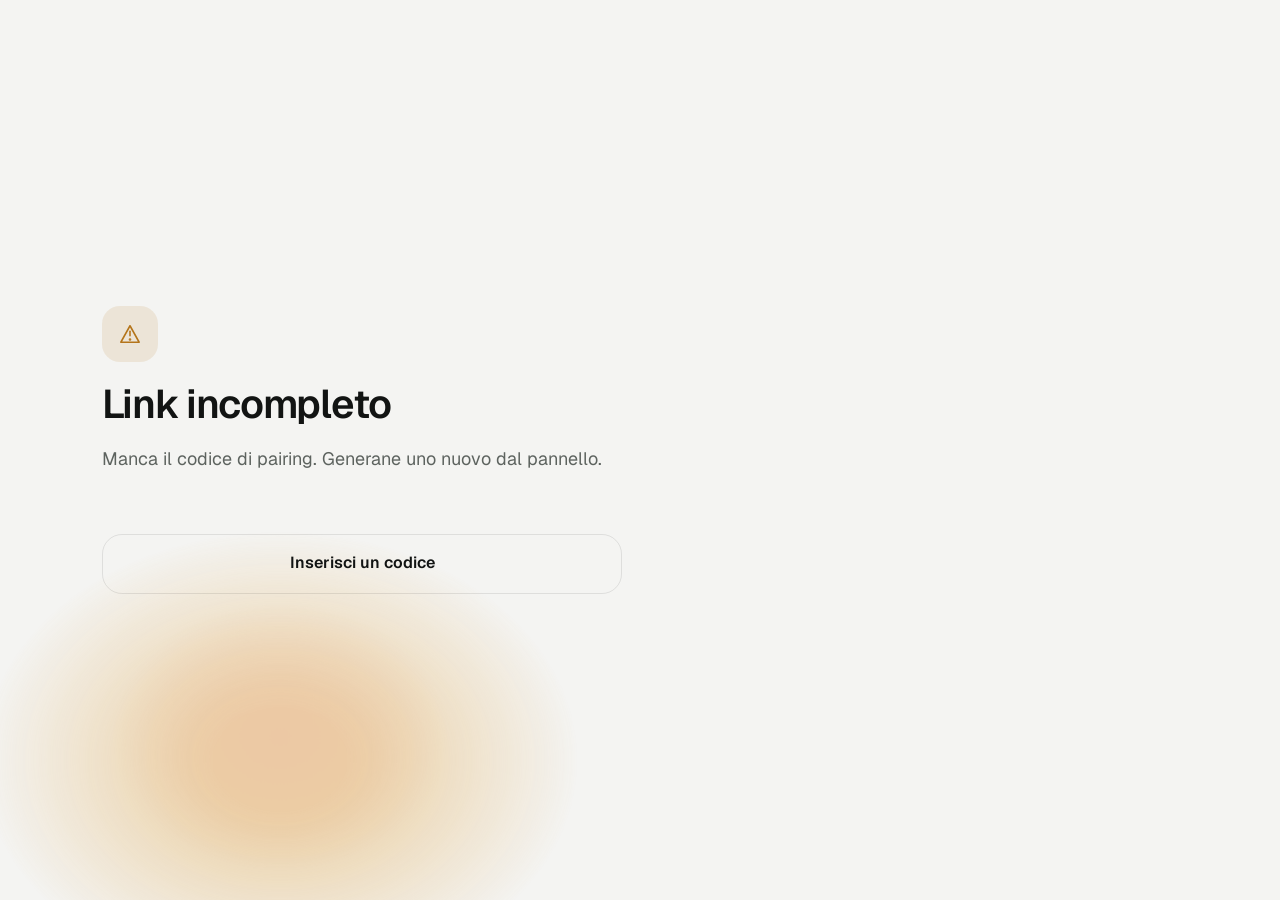
<file: wwwroot/panel/pair.html>
<!doctype html>
<html lang="it" data-theme="dark">
<head>
<meta charset="utf-8">
<meta name="viewport" content="width=device-width, initial-scale=1, viewport-fit=cover">
<meta name="theme-color" content="#0a0b0b">
<link rel="icon" type="image/svg+xml" href="favicon.svg">
<title>PodereBot · Pairing</title>
<script>
  (function () {
    try {
      var theme = localStorage.getItem('pb.theme') || 'auto';
      var dark = theme === 'auto' ? matchMedia('(prefers-color-scheme: dark)').matches : theme === 'dark';
      document.documentElement.dataset.theme = dark ? 'dark' : 'light';
    } catch (e) {}
  })();
</script>
<link rel="stylesheet" href="styles.css?v=25">
</head>
<body class="gate-page">
  <svg class="sprite" aria-hidden="true" focusable="false">
    <symbol id="i-check" viewBox="0 0 24 24"><path d="M20 6 9 17l-5-5"/></symbol>
    <symbol id="i-alert" viewBox="0 0 24 24"><path d="M12 3 2 21h20L12 3Z"/><path d="M12 9v5"/><circle cx="12" cy="18" r=".6"/></symbol>
  </svg>
  <div class="gate-wrap">
    <div class="aura show" aria-hidden="true"><i class="aura-drift"><i class="aura-morph"><b class="aura-core" style="color:rgb(224,163,67)"></b><b class="aura-hl" style="color:rgb(228,140,70)"></b></i></i></div>
    <main class="gate-card">
      <span class="sico" id="state-icon" aria-hidden="true"><span class="spinner"></span></span>
      <h1 id="title">Autorizzo il dispositivo…</h1>
      <p class="gate-sub" id="message">Verifico il link monouso.</p>
      <p class="form-error" id="error"></p>
      <a class="btn p" id="continue" href="/panel/" hidden style="text-decoration:none;height:60px;font-size:16px">Entra nel pannello</a>
      <a class="btn g" id="retry" href="/panel/login" hidden style="text-decoration:none;height:60px;font-size:16px">Inserisci un codice</a>
    </main>
  </div>

  <script>
    const params = new URLSearchParams(location.search);
    const token = params.get('token') || '';
    const title = document.getElementById('title');
    const message = document.getElementById('message');
    const error = document.getElementById('error');
    const proceed = document.getElementById('continue');
    const retry = document.getElementById('retry');
    const stateIcon = document.getElementById('state-icon');

    function setIcon(name, tone) {
      stateIcon.className = 'sico ' + tone;
      stateIcon.innerHTML = '<svg class="icon"><use href="#i-' + name + '"></use></svg>';
    }

    async function pair() {
      if (!token) {
        setIcon('alert', 'a');
        title.textContent = 'Link incompleto';
        message.textContent = 'Manca il codice di pairing. Generane uno nuovo dal pannello.';
        retry.hidden = false;
        return;
      }

      try {
        const response = await fetch('/panel/api/pair', {
          method: 'POST',
          headers: { 'Content-Type': 'application/json' },
          credentials: 'same-origin',
          body: JSON.stringify({ token }),
        });
        const data = await response.json().catch(() => null);
        if (!response.ok) throw new Error(data?.error || 'Pairing non riuscito.');

        setIcon('check', 'g');
        title.textContent = 'Dispositivo autorizzato';
        message.textContent = `Questo dispositivo ora è "${data.device}".`;
        proceed.hidden = false;
        setTimeout(() => location.replace('/panel/'), 1400);
      } catch (e) {
        setIcon('alert', 'r');
        title.textContent = 'Pairing non riuscito';
        message.textContent = 'Il link potrebbe essere scaduto o già usato.';
        error.textContent = e.message;
        retry.hidden = false;
      }
    }

    pair();
  </script>
</body>
</html>
</file>
<file: wwwroot/panel/styles.css>
@font-face {
  font-family: 'Geist';
  font-style: normal;
  font-weight: 100 900;
  font-display: swap;
  src: url('fonts/geist-latin.woff2') format('woff2');
}

@font-face {
  font-family: 'Geist Mono';
  font-style: normal;
  font-weight: 100 900;
  font-display: swap;
  src: url('fonts/geist-mono-latin.woff2') format('woff2');
}

/* ---------- tokens ---------- */

:root,
:root[data-theme='dark'] {
  color-scheme: dark;
  --bg: #0a0b0b;
  --rail: #070808;
  --card: #131514;
  --card-2: #1b1e1c;
  --line: rgba(255, 255, 255, 0.07);
  --border: rgba(255, 255, 255, 0.08);
  --text: #f2f3f2;
  --muted: #9a9f9c;
  --dim: #6c716e;
  --pri: #f2f3f2;
  --ink: #0d0e0e;
  --soft: rgba(255, 255, 255, 0.05);
  --soft-2: rgba(255, 255, 255, 0.08);
  --blk: rgba(255, 255, 255, 0.13);
  --blk-strong: rgba(255, 255, 255, 0.42);
  --seg-on: #262a27;
  --switch-off: #2a2d2b;
  --knob: #8d928f;
  --amber: #e0a343;
  --amber-soft: rgba(224, 163, 67, 0.14);
  --green: #5fbf8f;
  --green-soft: rgba(95, 191, 143, 0.13);
  --blue: #8ba3c7;
  --blue-soft: rgba(139, 163, 199, 0.13);
  --red: #e88a80;
  --red-soft: rgba(232, 138, 128, 0.13);
  --series-1: #6fb3a0;
  --series-2: #d8a657;
  --series-3: #8ba3c7;
  --series-4: #b48ac9;
  --series-5: #d98d8d;
  --series-6: #a3b86c;
  --series-avg: #e8e3d5;
  --overlay: rgba(5, 6, 6, 0.72);
  --dialog: #171a18;
  --shadow: 0 30px 80px rgba(0, 0, 0, 0.5);
  --aura-opacity: 0.5;
}

:root[data-theme='light'] {
  /* only light also stops a browser forced-dark mode from inverting the chosen theme */
  color-scheme: only light;
  --bg: #f4f4f2;
  --rail: #ecece9;
  --card: #ffffff;
  --card-2: #f0f0ed;
  --line: rgba(0, 0, 0, 0.07);
  --border: rgba(0, 0, 0, 0.09);
  --text: #121413;
  --muted: #5d635f;
  --dim: #8a8f8c;
  --pri: #121413;
  --ink: #ffffff;
  --soft: rgba(0, 0, 0, 0.045);
  --soft-2: rgba(0, 0, 0, 0.07);
  --blk: rgba(0, 0, 0, 0.09);
  --blk-strong: rgba(0, 0, 0, 0.45);
  --seg-on: #ffffff;
  --switch-off: #d9d9d5;
  --knob: #ffffff;
  --amber: #b4741a;
  --amber-soft: rgba(180, 116, 26, 0.12);
  --green: #2c8758;
  --green-soft: rgba(44, 135, 88, 0.11);
  --blue: #4a6894;
  --blue-soft: rgba(74, 104, 148, 0.11);
  --red: #c0463a;
  --red-soft: rgba(192, 70, 58, 0.1);
  --series-1: #2f7f6f;
  --series-2: #a8731f;
  --series-3: #3d6ca3;
  --series-4: #7a5797;
  --series-5: #a05252;
  --series-6: #667a2e;
  --series-avg: #3b403c;
  --overlay: rgba(20, 20, 18, 0.32);
  --dialog: #ffffff;
  --shadow: 0 30px 80px rgba(0, 0, 0, 0.18);
  --aura-opacity: 0.45;
}

:root {
  --font: 'Geist', ui-sans-serif, system-ui, -apple-system, 'Segoe UI', sans-serif;
  --mono: 'Geist Mono', ui-monospace, 'SF Mono', Consolas, monospace;
  --ease: cubic-bezier(0.2, 0.9, 0.2, 1);
  --rail-w: 112px;
  --pad-x: 48px;
  --pad-top: 40px;
  --gap: 24px;
  --radius: 32px;
  --tone: background-color 0.45s ease, color 0.45s ease, border-color 0.45s ease, box-shadow 0.4s ease;
}

* {
  box-sizing: border-box;
}

/* The sheet, the toast and the backdrops set their own display, which beats the browser default
   for [hidden]: an invisible sheet in the middle of the screen would swallow every click there. */
[hidden] {
  display: none !important;
}

html,
body {
  margin: 0;
  padding: 0;
  height: 100%;
  background: var(--bg);
  -webkit-text-size-adjust: 100%;
  text-size-adjust: 100%;
}

body {
  overflow: hidden;
  color: var(--text);
  font-family: var(--font);
  font-size: 16px;
  line-height: 1.4;
  -webkit-font-smoothing: antialiased;
  text-rendering: optimizeLegibility;
  transition: var(--tone);
}

button,
input,
select,
textarea {
  font-family: inherit;
  color: inherit;
}

button {
  touch-action: manipulation;
  -webkit-tap-highlight-color: transparent;
}

:focus-visible {
  outline: 2px solid var(--text);
  outline-offset: 3px;
}

.sprite {
  position: absolute;
  width: 0;
  height: 0;
  overflow: hidden;
}

.icon {
  width: 24px;
  height: 24px;
  stroke: currentColor;
  fill: none;
  stroke-width: 1.7;
  stroke-linecap: round;
  stroke-linejoin: round;
  flex: none;
}

.mono {
  font-family: var(--font);
  font-variant-numeric: tabular-nums;
}

.code {
  font-family: var(--mono);
}

/* ---------- shell ---------- */

.app {
  display: grid;
  grid-template-columns: var(--rail-w) minmax(0, 1fr);
  height: 100vh;
  height: 100dvh;
}

.rail {
  position: relative;
  z-index: 2;
  display: flex;
  flex-direction: column;
  align-items: center;
  gap: 6px;
  padding: 28px 0 20px;
  background: var(--rail);
  border-right: 1px solid var(--line);
  overflow-y: auto;
  scrollbar-width: none;
  transition: var(--tone);
}

.rail::-webkit-scrollbar {
  display: none;
}

.brand-mark {
  position: relative;
  flex: none;
  width: 38px;
  height: 38px;
  margin-bottom: 24px;
  border-radius: 12px;
  background: var(--card-2);
  transition: var(--tone);
}

.brand-mark::after {
  content: '';
  position: absolute;
  inset: 13px;
  border-radius: 50%;
  background: var(--pri);
  transition: background-color 0.45s ease;
}

.rail-pill {
  position: absolute;
  left: calc((var(--rail-w) - 96px) / 2);
  top: 0;
  width: 96px;
  height: 72px;
  border-radius: 20px;
  background: var(--card-2);
  opacity: 0;
  transition: transform 0.5s var(--ease), opacity 0.3s ease, background-color 0.45s ease;
}

.rail-pill.ready {
  opacity: 1;
}

.nav-item {
  position: relative;
  display: flex;
  flex: none;
  flex-direction: column;
  align-items: center;
  justify-content: center;
  gap: 7px;
  width: 96px;
  height: 72px;
  padding: 0;
  border: 0;
  border-radius: 20px;
  background: transparent;
  color: var(--dim);
  font-size: 12.5px;
  font-weight: 500;
  cursor: pointer;
  transition: color 0.3s ease;
}

.nav-item .icon {
  transition: transform 0.4s var(--ease);
}

.nav-item.active {
  color: var(--text);
}

.nav-item.active .icon {
  transform: translateY(-1px) scale(1.06);
}

.rail-foot {
  margin-top: auto;
  padding-top: 16px;
  font-family: var(--mono);
  font-size: 10.5px;
  color: var(--dim);
  text-align: center;
}

.main {
  position: relative;
  min-width: 0;
  overflow-y: auto;
  overflow-x: hidden;
  overscroll-behavior: contain;
  -webkit-overflow-scrolling: touch;
  scrollbar-width: none;
  padding: var(--pad-top) var(--pad-x) 56px;
}

.main::-webkit-scrollbar {
  display: none;
}

/* ---------- header ---------- */

.topbar {
  position: relative;
  z-index: 1;
  display: flex;
  align-items: center;
  justify-content: space-between;
  gap: 16px;
  min-height: 64px;
  margin-bottom: 36px;
}

.topbar h1 {
  margin: 0;
  font-size: 32px;
  font-weight: 600;
  letter-spacing: -0.025em;
  line-height: 1.1;
}

.top-right {
  display: flex;
  align-items: center;
  gap: 16px;
  min-width: 0;
}

#top-action:empty {
  display: none;
}

.chip {
  display: inline-flex;
  align-items: center;
  gap: 12px;
  height: 56px;
  padding: 0 24px;
  border: 0;
  border-radius: 28px;
  background: var(--card);
  color: var(--muted);
  font-size: 15px;
  font-weight: 500;
  white-space: nowrap;
  cursor: pointer;
  transition: var(--tone), transform 0.1s ease;
}

.chip:active {
  transform: scale(0.97);
}

.chip.warn {
  color: var(--text);
}

.dot {
  flex: none;
  width: 9px;
  height: 9px;
  border-radius: 50%;
  background: var(--green);
  animation: breathe 3s ease-in-out infinite;
  --pulse: rgba(95, 191, 143, 0.45);
}

.chip.warn .dot {
  background: var(--amber);
  --pulse: rgba(224, 163, 67, 0.5);
}

.chip.bad .dot {
  background: var(--red);
  --pulse: rgba(232, 138, 128, 0.5);
}

@keyframes breathe {
  0%,
  100% {
    box-shadow: 0 0 0 0 var(--pulse);
  }
  50% {
    box-shadow: 0 0 0 6px transparent;
  }
}

.ibtn {
  display: flex;
  flex: none;
  align-items: center;
  justify-content: center;
  width: 56px;
  height: 56px;
  border: 0;
  border-radius: 28px;
  background: var(--card);
  color: var(--text);
  cursor: pointer;
  transition: var(--tone), transform 0.1s ease;
}

.ibtn:active {
  transform: scale(0.94);
}

.ibtn .icon.spin-in {
  animation: spinIn 0.5s var(--ease);
}

@keyframes spinIn {
  from {
    transform: rotate(-90deg) scale(0.6);
    opacity: 0;
  }
  to {
    transform: none;
    opacity: 1;
  }
}

.clock {
  display: flex;
  align-items: baseline;
  gap: 10px;
  margin-left: 12px;
  white-space: nowrap;
}

.clock b {
  font-family: var(--font);
  font-variant-numeric: tabular-nums;
  font-size: 28px;
  font-weight: 500;
  letter-spacing: -0.02em;
}

.clock span {
  font-size: 15px;
  color: var(--muted);
}

/* ---------- views ---------- */

#view {
  position: relative;
}

.enter .rise {
  animation: rise 0.55s var(--ease) both;
  animation-delay: calc(var(--i, 0) * 70ms);
}

@keyframes rise {
  from {
    opacity: 0;
    transform: translateY(12px);
  }
  to {
    opacity: 1;
    transform: none;
  }
}

.stack {
  display: flex;
  flex-direction: column;
  gap: var(--gap);
}

.stack.wide {
  gap: 48px;
}

.split {
  display: grid;
  grid-template-columns: minmax(0, 1fr) 420px;
  gap: 56px;
}

.grid-2 {
  display: grid;
  grid-template-columns: repeat(2, minmax(0, 1fr));
  gap: var(--gap);
}

.card {
  position: relative;
  display: flex;
  flex-direction: column;
  gap: 28px;
  min-width: 0;
  padding: 32px 34px;
  border-radius: var(--radius);
  background: var(--card);
  transition: var(--tone);
}

.card.tight {
  gap: 12px;
}

.head {
  display: flex;
  align-items: center;
  justify-content: space-between;
  gap: 24px;
  min-width: 0;
}

.head.mb {
  margin-bottom: 8px;
}

.row {
  display: flex;
  align-items: center;
  gap: 20px;
  min-width: 0;
}

.grow {
  flex: 1;
  min-width: 0;
}

.k {
  font-size: 15px;
  font-weight: 500;
  color: var(--muted);
}

.title {
  font-size: 22px;
  font-weight: 600;
  letter-spacing: -0.01em;
}

.sub {
  margin-top: 4px;
  font-size: 16px;
  color: var(--muted);
}

.note {
  font-size: 15px;
  color: var(--dim);
}

.badge {
  display: inline-flex;
  flex: none;
  align-items: center;
  gap: 8px;
  height: 38px;
  padding: 0 16px;
  border-radius: 19px;
  background: var(--soft);
  color: var(--muted);
  font-size: 14px;
  font-weight: 500;
  white-space: nowrap;
  transition: var(--tone);
}

.badge .icon {
  width: 16px;
  height: 16px;
}

.badge.ok {
  background: var(--green-soft);
  color: var(--green);
}

.badge.warn {
  background: var(--amber-soft);
  color: var(--amber);
}

.badge.bad {
  background: var(--red-soft);
  color: var(--red);
}

/* ---------- buttons ---------- */

.btn {
  position: relative;
  display: inline-flex;
  flex: none;
  align-items: center;
  justify-content: center;
  gap: 12px;
  height: 64px;
  padding: 0 26px;
  overflow: hidden;
  border: 1px solid var(--border);
  border-radius: 20px;
  background: var(--card-2);
  color: var(--text);
  font-size: 17px;
  font-weight: 600;
  white-space: nowrap;
  cursor: pointer;
  transition: var(--tone), transform 0.1s ease, opacity 0.2s ease;
}

.btn:active {
  transform: scale(0.97);
}

.btn.p {
  border-color: transparent;
  background: var(--pri);
  color: var(--ink);
}

.btn.g {
  background: transparent;
}

.btn.s {
  height: 56px;
  padding: 0 22px;
  font-size: 16px;
}

.btn.square {
  width: 56px;
  padding: 0;
}

.btn.danger {
  border-color: transparent;
  background: var(--red-soft);
  color: var(--red);
}

.btn.danger-g {
  background: transparent;
  color: var(--red);
}

.btn:disabled {
  opacity: 0.38;
  cursor: default;
  transform: none;
}

.btn.block {
  width: 100%;
}

.g2 {
  display: grid;
  grid-template-columns: repeat(2, minmax(0, 1fr));
  gap: 16px;
}

/* ---------- big gate buttons ---------- */

.gb {
  position: relative;
  display: flex;
  flex-direction: column;
  justify-content: space-between;
  width: 100%;
  min-width: 0;
  padding: 24px 26px;
  overflow: hidden;
  border: 1px solid var(--border);
  border-radius: 26px;
  background: var(--card-2);
  color: var(--text);
  font-size: 21px;
  font-weight: 600;
  text-align: left;
  cursor: pointer;
  transition: var(--tone), transform 0.1s ease;
}

.gb:active {
  transform: scale(0.98);
}

.gb.p {
  border-color: transparent;
  background: var(--pri);
  color: var(--ink);
}

.gb .gi {
  display: flex;
}

.gb .gi .icon {
  width: 36px;
  height: 36px;
}

.gb small {
  display: block;
  margin-top: 4px;
  font-size: 15px;
  font-weight: 500;
  opacity: 0.6;
}

.gb.h-lg {
  height: 172px;
}

.gb.h-md {
  height: 124px;
}

.gb.xl {
  height: 300px;
  padding: 36px;
  font-size: 28px;
}

.gb.xl .gi .icon {
  width: 56px;
  height: 56px;
}

.gb .bar {
  position: absolute;
  left: 0;
  bottom: 0;
  width: 100%;
  height: 6px;
  background: currentColor;
  opacity: 0.35;
  transform: scaleX(0);
  transform-origin: left;
  transition: opacity 0.4s ease;
}

.gb.opening .bar {
  transform: scaleX(1);
  transition: transform 3s linear;
}

.gb.done .bar {
  transform: scaleX(1);
  opacity: 0;
}

.gb.opening .gi .icon {
  animation: nudge 0.8s ease-in-out infinite;
}

.gb.done .gi .icon {
  transform: translateX(10px);
  opacity: 0.5;
  transition: transform 0.5s var(--ease), opacity 0.5s ease;
}

@keyframes nudge {
  0%,
  100% {
    transform: translateX(0);
  }
  50% {
    transform: translateX(7px);
  }
}

.gb .ck {
  display: inline-flex;
  margin-left: 8px;
  vertical-align: -3px;
  opacity: 0;
  transform: scale(0.4);
  transition: opacity 0.3s ease, transform 0.4s cubic-bezier(0.2, 1.5, 0.4, 1);
}

.gb .ck .icon {
  width: 0.9em;
  height: 0.9em;
}

.gb.done .ck {
  opacity: 1;
  transform: none;
}

.gate-stack {
  display: flex;
  flex-direction: column;
  gap: 16px;
}

.gate-grid {
  display: grid;
  grid-template-columns: repeat(2, minmax(0, 1fr));
  gap: var(--gap);
}

/* ---------- hero and aura ---------- */

.hero {
  position: relative;
  display: flex;
  flex-direction: column;
  min-width: 0;
  padding: 8px 0 4px;
}

.temp {
  font-family: var(--font);
  font-variant-numeric: tabular-nums;
  font-size: 140px;
  font-weight: 300;
  letter-spacing: -0.045em;
  line-height: 0.88;
  margin-top: 22px;
  white-space: nowrap;
  transform-origin: 0 0;
}

.temp small {
  margin-left: 8px;
  font-size: 0.3em;
  letter-spacing: 0;
  color: var(--muted);
}

.hero-line {
  margin-top: 30px;
}

.minis {
  display: flex;
  flex-wrap: wrap;
  gap: 24px 40px;
  margin-top: 40px;
}

.mini {
  display: flex;
  align-items: center;
  gap: 14px;
  min-width: 0;
}

.mini .sico {
  width: 48px;
  height: 48px;
  border-radius: 16px;
}

.mini-value {
  display: flex;
  align-items: baseline;
  gap: 10px;
  margin-top: 2px;
}

.mini-value b {
  font-size: 24px;
  font-weight: 400;
}

.mini-value span {
  font-size: 14px;
  color: var(--dim);
}

.hero .k .srcbadge {
  height: 24px;
  margin-left: 10px;
  padding: 0 10px;
  border-radius: 12px;
  font-size: 12px;
  letter-spacing: 0;
  vertical-align: middle;
}

.hero-foot {
  margin-top: auto;
  padding-top: 40px;
}

.hero-foot .sub {
  margin: 0 0 18px;
}

.aura {
  position: absolute;
  left: calc(var(--pad-x) - 150px);
  top: calc(var(--pad-top) + 100px - 150px);
  z-index: 0;
  width: 800px;
  height: 680px;
  pointer-events: none;
  opacity: 0;
  transition: opacity 0.8s ease;
}

.aura.show {
  opacity: var(--aura-opacity);
}

.aura + .topbar,
#view {
  z-index: 1;
}

.aura-drift,
.aura-morph,
.aura-core,
.aura-hl {
  position: absolute;
  display: block;
}

.aura-drift {
  left: 100px;
  top: 90px;
  width: 600px;
  height: 460px;
  will-change: transform;
  animation: auraDrift 19s ease-in-out infinite alternate;
}

.aura-morph {
  inset: 0;
  will-change: transform;
  transform-origin: 47% 53%;
  animation: auraMorph 28s linear infinite;
}

.aura-core {
  inset: 0;
  border-radius: 50%;
  background: radial-gradient(closest-side, currentColor 0%, currentColor 22%, transparent 100%);
  color: rgb(120, 125, 122);
  transition: color 1.6s ease;
}

.aura-hl {
  left: 22%;
  top: 16%;
  width: 56%;
  height: 58%;
  border-radius: 50%;
  background: radial-gradient(closest-side, currentColor, transparent);
  color: rgb(140, 145, 142);
  opacity: 0.75;
  transition: color 1.6s ease;
}

.aura:not(.show) .aura-drift,
.aura:not(.show) .aura-morph {
  animation-play-state: paused;
}

@keyframes auraDrift {
  0% {
    transform: translate(0, 0);
  }
  50% {
    transform: translate(50px, 26px);
  }
  100% {
    transform: translate(-30px, 46px);
  }
}

@keyframes auraMorph {
  0% {
    transform: rotate(0) scale(1, 1);
  }
  25% {
    transform: rotate(90deg) scale(1.12, 0.9);
  }
  50% {
    transform: rotate(180deg) scale(0.92, 1.1);
  }
  75% {
    transform: rotate(270deg) scale(1.08, 0.94);
  }
  100% {
    transform: rotate(360deg) scale(1, 1);
  }
}

/* ---------- boiler line, small icons ---------- */

.boil {
  display: flex;
  align-items: center;
  gap: 12px;
  min-height: 28px;
  font-size: 18px;
  color: var(--muted);
  transition: color 0.5s ease;
}

.boil .fl {
  width: 28px;
  height: 28px;
  color: var(--dim);
  fill: currentColor;
  fill-opacity: 0;
  transform-origin: 50% 90%;
  transition: color 0.5s ease, fill-opacity 0.5s ease;
}

.boil.on {
  color: var(--text);
}

.boil.on .fl {
  color: var(--amber);
  fill-opacity: 0.28;
  animation: flicker 1.8s ease-in-out infinite;
}

@keyframes flicker {
  0%,
  100% {
    transform: scale(1) rotate(0);
  }
  25% {
    transform: scale(1.07, 0.95) rotate(-3deg);
  }
  50% {
    transform: scale(0.96, 1.06) rotate(2deg);
  }
  75% {
    transform: scale(1.04, 0.97) rotate(-1deg);
  }
}

.sico {
  display: flex;
  flex: none;
  align-items: center;
  justify-content: center;
  width: 56px;
  height: 56px;
  border-radius: 18px;
  background: var(--soft);
  color: var(--muted);
  transition: var(--tone);
}

.sico .icon {
  width: 22px;
  height: 22px;
}

.sico.g {
  background: var(--green-soft);
  color: var(--green);
}

.sico.b {
  background: var(--blue-soft);
  color: var(--blue);
}

.sico.a {
  background: var(--amber-soft);
  color: var(--amber);
}

.sico.r {
  background: var(--red-soft);
  color: var(--red);
}

.wx .icon {
  animation: wxDrift 6s ease-in-out infinite;
}

@keyframes wxDrift {
  0%,
  100% {
    transform: translateX(-1.5px);
  }
  50% {
    transform: translateX(1.5px);
  }
}

/* ---------- segmented control and switch ---------- */

.seg {
  position: relative;
  display: inline-flex;
  flex: none;
  gap: 5px;
  padding: 5px;
  border-radius: 22px;
  background: var(--soft);
  transition: var(--tone);
}

.seg button {
  position: relative;
  z-index: 1;
  display: flex;
  align-items: center;
  justify-content: center;
  gap: 10px;
  height: 56px;
  padding: 0 22px;
  border: 0;
  border-radius: 17px;
  background: transparent;
  color: var(--muted);
  font-size: 16px;
  font-weight: 600;
  white-space: nowrap;
  cursor: pointer;
  transition: var(--tone), transform 0.1s ease;
}

.seg button:active {
  transform: scale(0.97);
}

.seg button.on {
  background: transparent;
  color: var(--text);
  box-shadow: none;
}

/* The active background moves between buttons instead of jumping, like the rail. */
.seg-pill {
  position: absolute;
  left: 0;
  top: 5px;
  bottom: 5px;
  width: 0;
  border-radius: 17px;
  background: var(--seg-on);
  box-shadow: 0 1px 2px rgba(0, 0, 0, 0.08), inset 0 0 0 1px var(--border);
  pointer-events: none;
  opacity: 0;
  transition: transform 0.42s cubic-bezier(0.16, 1, 0.3, 1), width 0.42s cubic-bezier(0.16, 1, 0.3, 1), opacity 0.2s ease;
}

.seg.sm .seg-pill {
  border-radius: 13px;
}

.seg button:disabled {
  opacity: 0.4;
  cursor: default;
}

.seg .icon {
  width: 20px;
  height: 20px;
}

.seg.full {
  display: flex;
}

.seg.full button {
  flex: 1;
  min-width: 0;
  padding: 0 10px;
}

.seg.strong .seg-pill {
  background: var(--pri);
  box-shadow: none;
}

.seg.strong button.on {
  background: transparent;
  color: var(--ink);
  box-shadow: none;
}

.seg.sm button {
  height: 50px;
  padding: 0 18px;
  font-size: 15px;
}

.seg.tall button {
  height: 64px;
  font-size: 17px;
}

.seg.xl button {
  height: 80px;
  font-size: 18px;
}

.seg.roles button.on .r-admin {
  color: var(--amber);
}

.seg.roles button.on .r-gate {
  color: var(--green);
}

.seg.roles button.on .r-user {
  color: var(--blue);
}

.switch {
  position: relative;
  flex: none;
  width: 60px;
  height: 36px;
  padding: 0;
  border: 0;
  border-radius: 18px;
  background: var(--switch-off);
  cursor: pointer;
  transition: background-color 0.25s ease;
}

.switch::after {
  content: '';
  position: absolute;
  top: 4px;
  left: 4px;
  width: 28px;
  height: 28px;
  border-radius: 50%;
  background: var(--knob);
  box-shadow: 0 1px 3px rgba(0, 0, 0, 0.2);
  transition: transform 0.25s var(--ease), background-color 0.25s ease;
}

.switch[aria-checked='true'] {
  background: var(--pri);
}

.switch[aria-checked='true']::after {
  transform: translateX(24px);
  background: var(--ink);
}

/* ---------- timeline ---------- */

.tlw {
  position: relative;
}

.tl {
  position: relative;
  height: 56px;
  overflow: hidden;
  border-radius: 18px;
  background: var(--soft);
  transition: var(--tone);
}

.blk {
  position: absolute;
  top: 0;
  bottom: 0;
  display: flex;
  align-items: center;
  padding-left: 14px;
  overflow: hidden;
  background: var(--blk);
  color: var(--text);
  font-size: 14px;
  font-weight: 500;
  white-space: nowrap;
}

.now {
  position: absolute;
  top: -8px;
  width: 2px;
  height: 72px;
  margin-left: -1px;
  border-radius: 1px;
  background: var(--text);
  transition: left 1s linear;
}

.now::before {
  content: '';
  position: absolute;
  top: -4px;
  left: -4px;
  width: 10px;
  height: 10px;
  border-radius: 50%;
  background: var(--text);
  animation: nowPulse 2.6s ease-in-out infinite;
}

@keyframes nowPulse {
  0%,
  100% {
    transform: scale(1);
  }
  50% {
    transform: scale(1.35);
  }
}

.tlw.slim .tl {
  height: 14px;
  border-radius: 7px;
}

.tlw.slim .blk {
  padding: 0;
  background: var(--blk-strong);
}

.tlw.slim .now {
  top: -7px;
  height: 28px;
}

.ticks {
  display: flex;
  justify-content: space-between;
  margin-top: 14px;
  font-variant-numeric: tabular-nums;
  font-size: 13px;
  color: var(--dim);
}

/* ---------- lists ---------- */

.ev {
  display: grid;
  grid-template-columns: 48px minmax(0, 1fr) auto;
  gap: 18px;
  align-items: center;
  min-height: 76px;
  padding: 10px 0;
  border-top: 1px solid var(--line);
}

.ev:first-child {
  border-top: 0;
}

.evi {
  display: flex;
  align-items: center;
  justify-content: center;
  width: 48px;
  height: 48px;
  border-radius: 16px;
  background: var(--soft);
  color: var(--muted);
}

.evi .icon {
  width: 22px;
  height: 22px;
}

.evi.heating {
  background: var(--amber-soft);
  color: var(--amber);
}

.evi.gates {
  background: var(--green-soft);
  color: var(--green);
}

.evi.technical {
  background: var(--blue-soft);
  color: var(--blue);
}

.ev b {
  display: -webkit-box;
  overflow: hidden;
  font-size: 17px;
  font-weight: 500;
  line-height: 1.3;
  -webkit-line-clamp: 2;
  -webkit-box-orient: vertical;
}

.ev .ev-sub {
  display: block;
  margin-top: 2px;
  overflow: hidden;
  font-size: 15px;
  color: var(--muted);
  white-space: nowrap;
  text-overflow: ellipsis;
}

.ev time {
  font-variant-numeric: tabular-nums;
  font-size: 15px;
  color: var(--dim);
  white-space: nowrap;
}

.setrow {
  display: flex;
  align-items: center;
  justify-content: space-between;
  gap: 24px;
  min-height: 84px;
  border-top: 1px solid var(--line);
}

.setrow:first-of-type {
  border-top: 0;
}

.setrow.tall {
  min-height: 96px;
}

.setrow b {
  display: block;
  font-size: 18px;
  font-weight: 500;
}

.setrow .d {
  display: block;
  font-size: 15px;
  color: var(--muted);
}

.setrow-actions {
  display: flex;
  align-items: center;
  gap: 12px;
}

.hrow {
  display: flex;
  align-items: center;
  gap: 18px;
  min-height: 76px;
  border-top: 1px solid var(--line);
}

.hrow:first-of-type {
  border-top: 0;
}

.hrow b {
  font-size: 17px;
  font-weight: 500;
}

.hrow .v {
  margin-left: auto;
  font-size: 16px;
  color: var(--muted);
  text-align: right;
}

.sec {
  margin: 28px 0 14px;
  font-size: 14px;
  font-weight: 500;
  color: var(--dim);
}

.sec.first {
  margin-top: 8px;
}

.cap {
  margin-top: 14px;
  font-size: 15px;
  color: var(--muted);
}

.empty {
  display: flex;
  flex-direction: column;
  align-items: center;
  justify-content: center;
  gap: 12px;
  min-height: 160px;
  padding: 24px;
  color: var(--dim);
  font-size: 16px;
  text-align: center;
}

.empty .icon {
  width: 28px;
  height: 28px;
}

/* ---------- boiler card ---------- */

.af {
  display: flex;
  align-items: center;
  gap: 14px;
  margin-top: 4px;
  padding-top: 20px;
  border-top: 1px solid var(--line);
  font-size: 16px;
  color: var(--muted);
}

.af .icon {
  width: 22px;
  height: 22px;
  color: var(--blue);
}

.af.on {
  color: var(--text);
}

.af.on .icon {
  animation: spin 8s linear infinite;
}

@keyframes spin {
  to {
    transform: rotate(360deg);
  }
}

/* ---------- gate window card ---------- */

.win-head {
  min-height: 64px;
}

.wico {
  position: relative;
}

.wico .icon {
  position: absolute;
  inset: 0;
  margin: auto;
  transition: opacity 0.35s ease, transform 0.45s var(--ease);
}

.wico .u {
  opacity: 0;
  transform: scale(0.6) rotate(-20deg);
}

.win.open .wico .l {
  opacity: 0;
  transform: scale(0.6) rotate(20deg);
}

.win.open .wico .u {
  opacity: 1;
  transform: none;
}

.win-text {
  position: relative;
  display: grid;
  flex: 1;
  min-width: 0;
}

/* Both states share the same cell, so the card grows to the taller one instead of clipping. */
.win-text > div {
  grid-area: 1 / 1;
  transition: opacity 0.35s ease, transform 0.35s var(--ease);
}

.win-text .b {
  opacity: 0;
  transform: translateY(6px);
}

.win.open .win-text .a {
  opacity: 0;
  transform: translateY(-6px);
}

.win.open .win-text .b {
  opacity: 1;
  transform: none;
}

.win-text .sub {
  overflow: hidden;
  white-space: nowrap;
  text-overflow: ellipsis;
}

.lockbtn {
  visibility: hidden;
  opacity: 0;
  transform: scale(0.96);
  transition: var(--tone), opacity 0.3s ease, visibility 0.3s ease, transform 0.3s ease;
}

.win.open .lockbtn {
  visibility: visible;
  opacity: 1;
  transform: none;
}

.slot {
  position: relative;
  display: grid;
}

.slot > div {
  grid-area: 1 / 1;
  transition: opacity 0.35s ease, transform 0.35s var(--ease);
}

.slot .sa {
  display: flex;
  align-items: center;
  min-height: 58px;
  font-size: 15px;
  color: var(--dim);
}

.slot .sb {
  opacity: 0;
  transform: translateY(6px);
}

.win.open .slot .sa {
  opacity: 0;
}

.win.open .slot .sb {
  opacity: 1;
  transform: none;
}

.prow {
  display: flex;
  align-items: baseline;
  justify-content: space-between;
  margin-bottom: 14px;
  font-size: 15px;
  color: var(--muted);
}

.prow b {
  font-weight: 600;
  color: var(--text);
}

.pbar {
  height: 10px;
  overflow: hidden;
  border-radius: 5px;
  background: var(--soft);
}

.pbar i {
  display: block;
  height: 100%;
  border-radius: 5px;
  background: var(--green);
  transform-origin: left;
  transition: transform 1s linear, background-color 0.5s ease;
}

.pbar.low i {
  background: var(--amber);
}

/* ---------- inline cards (lights, this device) ---------- */

.card.inline {
  flex-direction: row;
  align-items: center;
  gap: 20px;
}

.fade-in {
  animation: fadeUp 0.35s var(--ease) both;
}

@keyframes fadeUp {
  from {
    opacity: 0;
    transform: translateY(6px);
  }
  to {
    opacity: 1;
    transform: none;
  }
}

.lights .sico {
  transition: var(--tone), box-shadow 0.5s ease;
}

.lights.lit .sico {
  box-shadow: 0 0 0 10px var(--amber-soft), 0 0 40px 6px var(--amber-soft);
}

.lights.lit .sico .icon {
  animation: spin 5s linear infinite;
}

.lights-btn {
  min-width: 156px;
}

.lbar {
  position: absolute;
  left: 0;
  bottom: 0;
  width: 100%;
  height: 4px;
  background: var(--amber);
  transform: scaleX(0);
  transform-origin: left;
}

.lit .lbar {
  animation: drain 5s linear forwards;
}

@keyframes drain {
  from {
    transform: scaleX(1);
  }
  to {
    transform: scaleX(0);
  }
}

/* ---------- chart ---------- */

.chart {
  display: grid;
  grid-template-columns: 40px minmax(0, 1fr);
  gap: 10px;
  align-items: start;
  min-height: var(--chart-h, 240px);
  color: var(--text);
}

/* Labels are centred on the grid lines: the column overflows the plot by half a line. */
.chart-y {
  display: flex;
  flex-direction: column;
  justify-content: space-between;
  height: calc(var(--chart-h, 240px) + 16px);
  margin-top: -8px;
  line-height: 16px;
  font-variant-numeric: tabular-nums;
  font-size: 12px;
  color: var(--dim);
  text-align: right;
}

/* A range change dims the chart instead of replacing it, so the card never jumps. */
.chart-body {
  transition: opacity 0.18s ease;
}

.chart-body.is-loading {
  opacity: 0.45;
}

.chart-plot {
  position: relative;
  min-width: 0;
  /* A horizontal drag moves the cursor; a vertical drag still scrolls the page. */
  touch-action: pan-y;
}

.chart-plot svg {
  display: block;
  width: 100%;
  height: var(--chart-h, 240px);
  overflow: visible;
}

.chart-plot svg.reveal {
  clip-path: inset(-4px 100% -4px 0);
  animation: reveal 1.4s cubic-bezier(0.4, 0, 0.2, 1) 0.15s forwards;
}

@keyframes reveal {
  to {
    clip-path: inset(-4px 0 -4px 0);
  }
}

.chart-x {
  display: flex;
  justify-content: space-between;
  margin-top: 10px;
  font-variant-numeric: tabular-nums;
  font-size: 12px;
  color: var(--dim);
}

.chart-dot {
  position: absolute;
  width: 10px;
  height: 10px;
  margin: -5px 0 0 -5px;
  border-radius: 50%;
  background: var(--text);
  opacity: 0;
  animation: fadeIn 0.4s ease 1.5s forwards;
}

/* One dot per real sample. Drawn in HTML so it stays a circle while the SVG stretches. */
.chart-sample {
  position: absolute;
  width: 5px;
  height: 5px;
  margin: -2.5px 0 0 -2.5px;
  border-radius: 50%;
  opacity: 0.9;
  pointer-events: none;
}

@keyframes fadeIn {
  to {
    opacity: 1;
  }
}

/* Boiler runtime: one bar per bucket, monochrome, no chrome around the data. */
.bars-wrap {
  position: relative;
  margin-top: 8px;
}

.bars {
  display: flex;
  align-items: flex-end;
  gap: 2px;
  height: 132px;
  border-bottom: 1px solid var(--border);
}

.bars.dense {
  gap: 1px;
}

.bcol {
  flex: 1 1 0;
  min-width: 0;
  border-radius: 3px 3px 0 0;
  background: var(--text);
  opacity: 0.2;
  transition: opacity 0.18s ease;
}

.bcol.on {
  opacity: 0.85;
}

.calm .bcol {
  transition: none;
}

.bars-tip {
  position: absolute;
  top: -4px;
  z-index: 4;
  display: inline-flex;
  align-items: baseline;
  gap: 8px;
  padding: 7px 11px;
  border: 1px solid var(--border);
  border-radius: 11px;
  background: var(--card);
  box-shadow: var(--shadow);
  font-size: 13px;
  white-space: nowrap;
  pointer-events: none;
}

.bars-tip[hidden] {
  display: none;
}

.bars-tip span {
  color: var(--muted);
}

.bars-tip b {
  font-weight: 600;
  font-variant-numeric: tabular-nums;
}

.bars-foot {
  display: flex;
  flex-wrap: wrap;
  justify-content: space-between;
  gap: 6px 16px;
  margin-top: 10px;
  font-size: 13px;
  color: var(--dim);
}

/* Full screen: the card takes the viewport and the plot the height that is left. The rail is
   hidden because the card is painted inside the main column stacking context. */
body.chart-full {
  overflow: hidden;
}

body.chart-full .rail,
body.chart-full .tabs,
body.chart-full .topbar {
  visibility: hidden;
}

.chart-card.full {
  position: fixed;
  inset: 0;
  z-index: 70;
  display: flex;
  flex-direction: column;
  gap: 18px;
  margin: 0;
  padding: 26px 32px 30px;
  border: 0;
  border-radius: 0;
  background: var(--bg);
  overflow: hidden;
}

.chart-card.full .head {
  flex: none;
  margin-bottom: 0;
}

.chart-card.full #chart-body {
  flex: 1;
  min-height: 0;
}

.chart-card.full .chart {
  height: 100%;
  min-height: 0;
}

.chart-cursor {
  position: absolute;
  top: 0;
  bottom: 0;
  width: 1px;
  margin-left: -0.5px;
  background: currentColor;
  opacity: 0.28;
  pointer-events: none;
  transition: left 0.09s linear;
  will-change: left;
}

.chart-tip {
  position: absolute;
  top: 8px;
  z-index: 6;
  min-width: 168px;
  max-width: 260px;
  padding: 10px 12px;
  border: 1px solid var(--border);
  border-radius: 14px;
  background: var(--card);
  box-shadow: var(--shadow);
  pointer-events: none;
  transition: left 0.09s ease;
  font-size: 13px;
  color: var(--text);
}

.chart-tip[hidden],
.chart-cursor[hidden] {
  display: none;
}

.chart-tip .tip-time {
  display: block;
  margin-bottom: 6px;
  color: var(--muted);
  font-size: 12px;
  letter-spacing: 0.02em;
}

.chart-tip .tip-row {
  display: flex;
  align-items: center;
  gap: 8px;
  line-height: 1.7;
}

.chart-tip .tip-row i {
  flex: none;
  width: 9px;
  height: 9px;
  border-radius: 50%;
}

.chart-tip .tip-row span {
  flex: 1;
  min-width: 0;
  overflow: hidden;
  white-space: nowrap;
  text-overflow: ellipsis;
}

.chart-tip .tip-row b {
  font-weight: 500;
  font-variant-numeric: tabular-nums;
}

.chart-empty {
  display: flex;
  align-items: center;
  justify-content: center;
  gap: 12px;
  min-height: 230px;
  color: var(--dim);
  font-size: 16px;
}

.chart-summary {
  display: flex;
  flex-wrap: wrap;
  gap: 12px 36px;
  padding-top: 16px;
  font-size: 16px;
  color: var(--muted);
}

.chart-summary b {
  font-variant-numeric: tabular-nums;
  font-weight: 500;
  color: var(--text);
}

/* ---------- chart series picker ---------- */

.chart-tools {
  display: flex;
  flex-wrap: wrap;
  align-items: center;
  gap: 10px;
}

.picker {
  position: relative;
}

.picker-btn {
  gap: 8px;
}

.picker-btn #series-label {
  max-width: 170px;
  overflow: hidden;
  white-space: nowrap;
  text-overflow: ellipsis;
}

.picker-btn .pick-arrow {
  width: 16px;
  height: 16px;
  opacity: 0.55;
  transform: rotate(90deg);
}

.picker-menu {
  position: absolute;
  right: 0;
  top: calc(100% + 8px);
  z-index: 45;
  display: flex;
  flex-direction: column;
  gap: 2px;
  min-width: 240px;
  max-height: 320px;
  overflow: auto;
  padding: 8px;
  border: 1px solid var(--border);
  border-radius: 18px;
  background: var(--card);
  box-shadow: var(--shadow);
}

.picker-menu[hidden] {
  display: none;
}

.picker-row {
  display: flex;
  align-items: center;
  gap: 12px;
  width: 100%;
  height: 48px;
  padding: 0 12px;
  border: 0;
  border-radius: 12px;
  background: transparent;
  color: var(--muted);
  font-size: 15px;
  text-align: left;
  cursor: pointer;
}

.picker-row:hover,
.picker-row.on {
  background: var(--soft);
  color: var(--text);
}

.pick-line {
  flex: none;
  width: 32px;
  color: var(--text);
}

.pick-line svg {
  display: block;
  width: 30px;
  height: 8px;
}

.pick-label {
  flex: 1;
  min-width: 0;
  overflow: hidden;
  white-space: nowrap;
  text-overflow: ellipsis;
}

.pick-check {
  flex: none;
  width: 18px;
  height: 18px;
  opacity: 0;
  color: var(--text);
}

.picker-row.on .pick-check {
  opacity: 1;
}

@media (max-width: 720px) {
  .picker-menu {
    position: fixed;
    left: 16px;
    right: 16px;
    bottom: 16px;
    top: auto;
    max-height: 60vh;
  }
}

/* ---------- users ---------- */

.users-grid {
  display: grid;
  grid-template-columns: 380px minmax(0, 1fr);
  gap: var(--gap);
  align-items: start;
}

.ulist {
  gap: 4px;
  padding: 16px;
}

.ul {
  display: flex;
  align-items: center;
  gap: 16px;
  width: 100%;
  min-height: 84px;
  padding: 0 18px;
  border: 0;
  border-radius: 24px;
  background: transparent;
  color: var(--text);
  text-align: left;
  cursor: pointer;
  transition: var(--tone);
}

.ul.on {
  background: var(--card-2);
}

.ul b {
  display: block;
  overflow: hidden;
  font-size: 17px;
  font-weight: 600;
  white-space: nowrap;
  text-overflow: ellipsis;
}

.ul span {
  font-size: 14px;
  color: var(--muted);
}

.ul .chev {
  margin-left: auto;
  color: var(--dim);
}

.ul .chev .icon {
  width: 20px;
  height: 20px;
}

.abadge {
  display: inline-flex;
  flex: none;
  align-items: center;
  justify-content: center;
  width: 24px;
  height: 24px;
  margin-left: 8px;
  border-radius: 8px;
  background: var(--amber-soft);
  color: var(--amber);
  vertical-align: middle;
}

.abadge .icon {
  width: 14px;
  height: 14px;
}

.ul .abadge {
  color: var(--amber);
}

.avatar {
  display: flex;
  flex: none;
  align-items: center;
  justify-content: center;
  width: 52px;
  height: 52px;
  border-radius: 18px;
  background: var(--soft);
  color: var(--muted);
  font-size: 15px;
  font-weight: 600;
}

.avatar.lg {
  width: 64px;
  height: 64px;
  border-radius: 22px;
  font-size: 18px;
}

.avatar .icon {
  width: 22px;
  height: 22px;
}

.udetail {
  gap: 0;
}

.udetail .title {
  font-size: 24px;
}

.actions-inline {
  display: flex;
  gap: 12px;
}

/* ---------- devices ---------- */

.device-grid {
  display: grid;
  grid-template-columns: repeat(2, minmax(0, 1fr));
  gap: var(--gap);
}

.device-card {
  gap: 20px;
}

.kv {
  display: flex;
  justify-content: space-between;
  gap: 16px;
  min-height: 52px;
  align-items: center;
  border-top: 1px solid var(--line);
  font-size: 16px;
}

.kv:first-of-type {
  border-top: 0;
}

.kv span {
  color: var(--muted);
}

.kv b {
  font-weight: 500;
  text-align: right;
}

.button-row {
  display: flex;
  flex-wrap: wrap;
  gap: 12px;
}

.usage-bar {
  height: 10px;
  overflow: hidden;
  border-radius: 5px;
  background: var(--soft);
}

.usage-bar i {
  display: block;
  height: 100%;
  border-radius: 5px;
  background: var(--text);
  transform-origin: left;
  transition: transform 0.8s var(--ease);
}

.usage-bar.high i {
  background: var(--amber);
}

/* ---------- filters ---------- */

.filters {
  display: flex;
  margin-bottom: var(--gap);
  overflow-x: auto;
  scrollbar-width: none;
}

.filters::-webkit-scrollbar {
  display: none;
}

/* ---------- sheet ---------- */

.sheet-backdrop {
  position: fixed;
  inset: 0;
  z-index: 60;
  background: var(--overlay);
  opacity: 0;
  transition: opacity 0.25s ease;
}

.sheet-backdrop.open {
  opacity: 1;
}

.sheet {
  position: fixed;
  left: 50%;
  top: 50%;
  z-index: 61;
  display: flex;
  flex-direction: column;
  gap: 16px;
  width: min(600px, calc(100vw - 32px));
  max-height: calc(100dvh - 48px);
  padding: 40px;
  overflow-y: auto;
  border: 1px solid var(--border);
  border-radius: 36px;
  background: var(--dialog);
  box-shadow: var(--shadow);
  color: var(--text);
  opacity: 0;
  transform: translate(-50%, -50%) scale(0.94) translateY(10px);
  transition: opacity 0.25s ease, transform 0.35s var(--ease), background-color 0.45s ease;
}

.sheet.open {
  opacity: 1;
  transform: translate(-50%, -50%);
}

.sheet-handle {
  display: none;
}

.sheet h2 {
  margin: 0;
  font-size: 28px;
  font-weight: 600;
  letter-spacing: -0.02em;
}

.sheet p {
  margin: 0;
  font-size: 18px;
  line-height: 1.45;
  color: var(--muted);
}

.sheet p:empty {
  display: none;
}

#sheet-content:empty {
  display: none;
}

.sheet-actions {
  display: flex;
  gap: 14px;
  margin-top: 16px;
}

.sheet-actions:empty {
  display: none;
}

.sheet-actions .btn {
  flex: 1.4;
  height: 72px;
  font-size: 18px;
}

.sheet-actions .btn.g {
  flex: 1;
}

.sheet-actions .spacer {
  flex: 1;
}

/* Dedicated confirmation for a gate opening: big icon, name, what happens next. */
.gate-confirm {
  display: grid;
  justify-items: center;
  gap: 7px;
  padding: 2px 0 0;
  text-align: center;
}

.gate-confirm-ico {
  display: grid;
  place-items: center;
  width: 84px;
  height: 84px;
  margin-bottom: 8px;
  border: 1px solid var(--border);
  border-radius: 50%;
  background: var(--soft);
}

.gate-confirm-ico .icon {
  width: 38px;
  height: 38px;
}

.gate-confirm b {
  font-size: 19px;
  font-weight: 500;
  letter-spacing: -0.01em;
}

.gate-confirm small {
  max-width: 40ch;
  font-size: 14px;
  line-height: 1.45;
  color: var(--muted);
  text-wrap: pretty;
}

.gate-confirm .badge {
  margin-top: 4px;
}

.form {
  display: flex;
  flex-direction: column;
  gap: 18px;
  margin-top: 4px;
}

.field {
  display: flex;
  flex-direction: column;
  gap: 8px;
  min-width: 0;
}

.field > span {
  font-size: 15px;
  font-weight: 500;
  color: var(--muted);
}

.field input,
.field select {
  width: 100%;
  min-width: 0;
  height: 60px;
  padding: 0 18px;
  border: 1px solid var(--border);
  border-radius: 18px;
  background: var(--soft);
  color: var(--text);
  font-size: 18px;
  transition: var(--tone);
}

.field input:focus,
.field select:focus {
  outline: none;
  border-color: var(--text);
}

.form-error {
  min-height: 22px;
  margin: 0;
  font-size: 15px !important;
  color: var(--red) !important;
}

.editor {
  display: flex;
  flex-direction: column;
  gap: 12px;
}

.editor-row {
  display: grid;
  grid-template-columns: 1fr 1fr 110px 56px;
  gap: 12px;
  align-items: end;
}

.editor-actions {
  display: flex;
  justify-content: space-between;
  gap: 12px;
}

.alert-row {
  display: flex;
  align-items: center;
  gap: 16px;
  min-height: 84px;
  border-top: 1px solid var(--line);
}

.alert-row:first-child {
  border-top: 0;
}

.alert-row b {
  display: block;
  font-size: 17px;
  font-weight: 500;
}

.alert-row span {
  font-size: 15px;
  color: var(--muted);
}

.more-list {
  display: flex;
  flex-direction: column;
  gap: 12px;
}

.more-list .btn {
  justify-content: flex-start;
}

.qr-card {
  display: flex;
  flex-direction: column;
  align-items: center;
  gap: 16px;
}

.qr {
  width: min(280px, 70vw);
  aspect-ratio: 1;
  padding: 14px;
  border-radius: 20px;
  background: #fff;
}

.qr svg {
  display: block;
  width: 100%;
  height: 100%;
}

.qr-countdown {
  font-variant-numeric: tabular-nums;
  font-size: 15px;
  color: var(--amber);
}

.qr-url {
  display: flex;
  gap: 12px;
  width: 100%;
}

.qr-url input {
  flex: 1;
  min-width: 0;
  height: 56px;
  padding: 0 16px;
  border: 1px solid var(--border);
  border-radius: 18px;
  background: var(--soft);
  color: var(--text);
  font-family: var(--mono);
  font-size: 13px;
}

/* ---------- toast ---------- */

.toast {
  position: fixed;
  left: 50%;
  bottom: 32px;
  z-index: 70;
  display: flex;
  align-items: center;
  gap: 12px;
  max-width: calc(100vw - 32px);
  height: 60px;
  padding: 0 24px;
  border-radius: 30px;
  background: var(--pri);
  color: var(--ink);
  font-size: 16px;
  font-weight: 600;
  box-shadow: var(--shadow);
  opacity: 0;
  transform: translate(-50%, 20px);
  transition: opacity 0.3s ease, transform 0.4s var(--ease);
  pointer-events: none;
}

.toast.show {
  opacity: 1;
  transform: translate(-50%, 0);
}

.toast .icon {
  color: var(--green);
}

.toast.error .icon {
  color: var(--red);
}

.toast.loading .icon {
  color: var(--muted);
  animation: spin 0.9s linear infinite;
}

.toast span {
  overflow: hidden;
  white-space: nowrap;
  text-overflow: ellipsis;
}

/* ---------- idle screen ---------- */

.idle {
  position: fixed;
  inset: 0;
  z-index: 80;
  overflow: hidden;
  background: var(--bg);
  opacity: 0;
  visibility: hidden;
  cursor: pointer;
  transition: opacity 0.7s ease, visibility 0.7s ease, background-color 0.45s ease;
}

.idle.show {
  opacity: 1;
  visibility: visible;
}

.idle .aura {
  left: -80px;
  top: auto;
  bottom: -260px;
  transform: scale(1.6);
  transform-origin: left bottom;
}

.idle-hint {
  position: absolute;
  top: 44px;
  right: 56px;
  font-size: 15px;
  color: var(--dim);
}

.idle-in {
  position: absolute;
  left: 80px;
  right: 80px;
  bottom: 72px;
  display: flex;
  align-items: flex-end;
  justify-content: space-between;
  gap: 40px;
}

.idle-clock {
  font-family: var(--font);
  font-variant-numeric: tabular-nums;
  font-size: 210px;
  font-weight: 250;
  letter-spacing: -0.06em;
  line-height: 0.85;
}

.idle-date {
  margin-top: 18px;
  font-size: 22px;
  color: var(--muted);
}

.idle-side {
  display: flex;
  flex-direction: column;
  gap: 22px;
  padding-bottom: 12px;
}

.idle-alert {
  position: absolute;
  top: 40px;
  left: 56px;
  display: inline-flex;
  align-items: center;
  gap: 8px;
  height: 36px;
  padding: 0 14px;
  border-radius: 18px;
  background: var(--amber-soft);
  color: var(--amber);
  font-size: 14px;
  font-weight: 600;
}

.idle-alert[hidden] {
  display: none;
}

.idle-alert .icon {
  width: 17px;
  height: 17px;
}

.idle-chips {
  display: flex;
  flex-wrap: wrap;
  gap: 8px;
}

.ichip {
  display: inline-flex;
  align-items: center;
  gap: 8px;
  height: 36px;
  padding: 0 14px;
  border-radius: 18px;
  background: var(--soft);
  color: var(--muted);
  font-size: 14px;
  white-space: nowrap;
}

.ichip .icon {
  width: 16px;
  height: 16px;
}

.ichip.a {
  color: var(--amber);
}

.ichip.g {
  color: var(--green);
}

.idle-sensors {
  display: flex;
  flex-wrap: wrap;
  align-items: baseline;
  gap: 4px 16px;
  font-size: 15px;
  color: var(--muted);
}

.idle-sensors > b {
  font-weight: 500;
  color: var(--text);
}

.idle-sensors span {
  display: inline-flex;
  align-items: baseline;
  gap: 6px;
}

.idle-sensors i {
  font-style: normal;
  color: var(--dim);
}

.idle-sensors .mono {
  font-size: 17px;
  color: var(--text);
}

.idle-side .big {
  font-size: 40px;
  letter-spacing: -0.03em;
}

/* ---------- login and pairing ---------- */

.gate-page {
  overflow: auto;
}

.gate-wrap {
  position: relative;
  display: flex;
  align-items: center;
  min-height: 100vh;
  min-height: 100dvh;
  padding: 48px clamp(24px, 8vw, 120px);
  overflow: hidden;
  isolation: isolate;
}

.gate-wrap .aura {
  left: -120px;
  top: auto;
  bottom: -220px;
  opacity: var(--aura-opacity);
}

.gate-card {
  position: relative;
  z-index: 1;
  display: flex;
  flex-direction: column;
  gap: 20px;
  width: min(520px, 100%);
}

.gate-card .brand-mark {
  margin-bottom: 8px;
}

.gate-card h1 {
  margin: 0;
  font-size: 40px;
  font-weight: 600;
  letter-spacing: -0.03em;
  line-height: 1.1;
}

.gate-sub {
  margin: 0;
  font-size: 18px;
  color: var(--muted);
}

.gate-form {
  display: flex;
  flex-direction: column;
  gap: 16px;
  margin-top: 12px;
}

.gate-form .btn {
  height: 72px;
  font-size: 18px;
}

.gate-help {
  display: flex;
  flex-direction: column;
  gap: 10px;
  margin-top: 8px;
  padding-top: 24px;
  border-top: 1px solid var(--line);
  font-size: 15px;
  color: var(--muted);
}

.gate-help p {
  margin: 0;
}

.gate-help code {
  display: block;
  padding: 14px 16px;
  border-radius: 14px;
  background: var(--soft);
  color: var(--text);
  font-family: var(--mono);
  font-size: 14px;
}

.gate-card .btn[hidden] {
  display: none;
}

.spinner {
  width: 28px;
  height: 28px;
  border: 3px solid var(--soft-2);
  border-top-color: var(--text);
  border-radius: 50%;
  animation: spin 0.9s linear infinite;
}

/* ---------- tabs (phones) ---------- */

.tabs {
  display: none;
}

/* ---------- motion preference ---------- */

.calm .aura {
  display: none;
}

.calm .dot,
.calm .boil.on .fl,
.calm .now::before,
.calm .wx .icon,
.calm .af.on .icon,
.calm .lights.lit .sico .icon,
.calm .gb.opening .gi .icon,
.calm .chart-plot svg.reveal,
.calm .chart-dot,
.calm .fade-in,
.calm .enter .rise {
  animation: none;
}

.calm .chart-plot svg.reveal {
  clip-path: none;
}

.calm .chart-dot {
  opacity: 1;
}

/* ---------- responsive ---------- */

@media (max-width: 1240px) {
  .split {
    grid-template-columns: minmax(0, 1fr) 380px;
    gap: 40px;
  }
}

@media (max-width: 1100px) {
  :root {
    --pad-x: 32px;
    --pad-top: 32px;
  }

  .split,
  .users-grid,
  .grid-2,
  .device-grid {
    grid-template-columns: minmax(0, 1fr);
  }

  .split {
    gap: 40px;
  }

  .clock span {
    display: none;
  }
}

@media (max-width: 1024px) {
  body {
    font-size: 15px;
  }

  :root {
    --gap: 20px;
    --radius: 28px;
  }

  .card {
    padding: 28px 30px;
    gap: 24px;
  }

  .topbar h1 {
    font-size: 30px;
  }

  .chip {
    height: 52px;
    padding: 0 20px;
    font-size: 14.5px;
  }

  .ibtn {
    width: 52px;
    height: 52px;
  }

  .clock b {
    font-size: 26px;
  }

  .title {
    font-size: 21px;
  }

  .sub {
    font-size: 15px;
  }

  .badge {
    height: 35px;
    padding: 0 14px;
    font-size: 13.5px;
  }

  .btn {
    height: 58px;
    padding: 0 22px;
    font-size: 16px;
    border-radius: 18px;
  }

  .btn.s {
    height: 52px;
    padding: 0 18px;
    font-size: 15px;
  }

  .btn.square {
    width: 52px;
  }

  .gb {
    padding: 22px 24px;
    font-size: 19.5px;
    border-radius: 24px;
  }

  .gb small {
    font-size: 14px;
  }

  .gb.h-lg {
    height: 156px;
  }

  .gb.h-md {
    height: 114px;
  }

  .gb.xl {
    height: 258px;
    padding: 32px;
    font-size: 26px;
  }

  .gb.xl .gi .icon {
    width: 48px;
    height: 48px;
  }

  .temp {
    font-size: 124px;
  }

  .mini .sico {
    width: 44px;
    height: 44px;
    border-radius: 14px;
  }

  .sico {
    width: 52px;
    height: 52px;
    border-radius: 16px;
  }

  .sico .icon {
    width: 21px;
    height: 21px;
  }

  .seg button {
    height: 52px;
    padding: 0 18px;
    font-size: 15px;
  }

  .seg.sm button {
    height: 44px;
    padding: 0 14px;
    font-size: 14px;
  }

  .seg.tall button {
    height: 58px;
    font-size: 16px;
  }

  .seg.xl button {
    height: 70px;
    font-size: 17px;
  }

  .switch {
    width: 54px;
    height: 32px;
  }

  .switch::after {
    width: 24px;
    height: 24px;
  }

  .switch[aria-checked='true']::after {
    transform: translateX(22px);
  }

  .setrow {
    min-height: 78px;
  }

  .setrow.tall {
    min-height: 88px;
  }

  .setrow b {
    font-size: 17px;
  }

  .setrow .d {
    font-size: 14.5px;
  }

  .hrow {
    min-height: 70px;
  }

  .hrow b {
    font-size: 16px;
  }

  .hrow .v {
    font-size: 15px;
  }

  .ev {
    min-height: 70px;
    grid-template-columns: 44px minmax(0, 1fr) auto;
    gap: 16px;
  }

  .ev b {
    font-size: 16px;
  }

  .ev .ev-sub,
  .ev time {
    font-size: 14px;
  }

  .evi {
    width: 44px;
    height: 44px;
    border-radius: 14px;
  }

  .ul {
    min-height: 76px;
  }

  .avatar {
    width: 48px;
    height: 48px;
    border-radius: 16px;
  }

  .avatar.lg {
    width: 58px;
    height: 58px;
    font-size: 16px;
  }

  .field input,
  .field select {
    height: 54px;
    font-size: 16px;
  }

  .sheet {
    padding: 32px;
  }

  .sheet h2 {
    font-size: 25px;
  }

  .sheet p {
    font-size: 16px;
  }

  .sheet-actions .btn {
    height: 62px;
    font-size: 16px;
  }
}

@media (max-width: 860px) {
  .chip .chip-label {
    display: none;
  }

  .chip {
    width: 52px;
    height: 52px;
    padding: 0;
    justify-content: center;
  }

  .temp {
    font-size: 112px;
  }

  .gb.xl {
    height: 220px;
    padding: 28px;
    font-size: 24px;
  }

  .win-head {
    flex-wrap: wrap;
  }

  .card.inline {
    flex-wrap: wrap;
  }

  .seg.tall button {
    font-size: 16px;
  }

  .setrow {
    flex-wrap: wrap;
    padding: 16px 0;
  }

  /* A long segmented control scrolls inside its own pill instead of running off the card. */
  .head > .seg {
    max-width: 100%;
    min-width: 0;
    overflow-x: auto;
    scrollbar-width: none;
  }

  .head > .seg::-webkit-scrollbar {
    display: none;
  }

  .head > .seg button {
    gap: 4px;
    padding: 0 6px;
    font-size: 12.5px;
  }
}

@media (max-width: 720px) {
  :root {
    --pad-x: 16px;
    --pad-top: 20px;
    --gap: 16px;
    --radius: 24px;
  }

  body {
    font-size: 14.5px;
  }

  .app {
    grid-template-columns: minmax(0, 1fr);
  }

  .rail {
    display: none;
  }

  .main {
    padding-bottom: calc(92px + env(safe-area-inset-bottom));
  }

  .topbar {
    min-height: 52px;
    margin-bottom: 20px;
  }

  .topbar h1 {
    font-size: 25px;
  }

  .clock {
    display: none;
  }

  .top-right {
    gap: 8px;
  }

  .chip {
    width: 48px;
    height: 48px;
  }

  .ibtn {
    width: 48px;
    height: 48px;
  }

  #top-action .btn {
    width: 48px;
    padding: 0;
  }

  #top-action .lbl {
    display: none;
  }

  .card {
    padding: 22px 20px;
    gap: 18px;
  }

  .title {
    font-size: 19px;
  }

  .sub {
    font-size: 14.5px;
  }

  .k,
  .note {
    font-size: 14px;
  }

  .btn {
    height: 54px;
    padding: 0 20px;
    font-size: 15px;
    border-radius: 16px;
  }

  .btn.s {
    height: 48px;
    padding: 0 16px;
    font-size: 14.5px;
  }

  .btn.square {
    width: 48px;
  }

  .seg {
    padding: 4px;
    border-radius: 18px;
  }

  .seg button {
    height: 46px;
    padding: 0 16px;
    border-radius: 14px;
    font-size: 14.5px;
  }

  .seg.sm button {
    height: 40px;
    padding: 0 12px;
    font-size: 13.5px;
  }

  .seg.tall button {
    height: 54px;
    font-size: 15px;
  }

  .seg.xl button {
    height: 60px;
    font-size: 16px;
  }

  .badge {
    height: 32px;
    padding: 0 12px;
    font-size: 13px;
  }

  .sico {
    width: 46px;
    height: 46px;
    border-radius: 15px;
  }

  .sico .icon {
    width: 20px;
    height: 20px;
  }

  .temp {
    font-size: 82px;
  }

  .minis {
    gap: 16px 26px;
    margin-top: 26px;
  }

  .mini .sico {
    width: 40px;
    height: 40px;
    border-radius: 13px;
  }

  .mini-value b {
    font-size: 22px;
  }

  .mini-value span {
    font-size: 13px;
  }

  .hero-line {
    margin-top: 22px;
  }

  .hero-foot {
    padding-top: 28px;
  }

  .boil {
    font-size: 16px;
  }

  .gate-grid {
    grid-template-columns: minmax(0, 1fr);
  }

  .gb {
    padding: 18px 20px;
    font-size: 18px;
    border-radius: 20px;
  }

  .gb small {
    font-size: 13.5px;
  }

  .gb .gi .icon {
    width: 32px;
    height: 32px;
  }

  .gb.h-lg {
    height: 128px;
  }

  .gb.h-md {
    height: 96px;
  }

  .gb.xl {
    height: 140px;
    padding: 22px;
    font-size: 22px;
  }

  .gb.xl .gi .icon {
    width: 42px;
    height: 42px;
  }

  .seg.tall {
    flex-wrap: wrap;
  }

  .seg.tall button {
    flex: 1 0 28%;
  }

  /* The window card stacks instead of overlapping: title above, action on its own row. */
  .win-head {
    align-items: flex-start;
    gap: 14px;
  }

  .win-head .row {
    flex: 1 1 100%;
    gap: 14px;
  }

  .win-text .sub {
    overflow: visible;
    white-space: normal;
    text-overflow: clip;
  }

  .win:not(.open) .lockbtn {
    display: none;
  }

  .win.open .lockbtn {
    flex: 1 1 100%;
  }

  /* Inline cards: icon and text on the first row, the action full width below. */
  .card.inline {
    display: grid;
    grid-template-columns: auto minmax(0, 1fr);
    gap: 14px;
    padding: 18px 20px;
  }

  .card.inline > .btn {
    grid-column: 1 / -1;
    width: 100%;
  }

  .lights-btn {
    min-width: 0;
  }

  /* Preferences rows: the label keeps the first row, the control takes the full width. */
  .setrow {
    min-height: 0;
    gap: 12px;
    padding: 14px 0;
  }

  .setrow.tall {
    min-height: 0;
  }

  .setrow b {
    font-size: 16.5px;
  }

  .setrow .d {
    font-size: 14px;
  }

  .setrow > .seg {
    display: flex;
    flex: 1 1 100%;
  }

  .setrow > .seg button {
    flex: 1 1 0;
    min-width: 0;
    gap: 6px;
    padding: 0 8px;
    font-size: 14px;
  }

  .setrow > .setrow-actions {
    flex: 1 1 100%;
    flex-wrap: wrap;
    gap: 10px;
  }

  .setrow > .setrow-actions .seg {
    display: flex;
    flex: 1 1 60%;
  }

  .setrow > .setrow-actions .seg button {
    flex: 1 1 0;
    min-width: 0;
    padding: 0 8px;
  }

  .setrow > .setrow-actions .btn {
    flex: 1 1 auto;
  }

  /* The user detail head keeps the avatar row, then the actions. */
  .udetail .head {
    flex-wrap: wrap;
    gap: 14px;
  }

  .udetail .head > .row {
    flex: 1 1 100%;
  }

  .udetail .actions-inline {
    flex: 1 1 100%;
    justify-content: flex-end;
  }

  .udetail .title {
    font-size: 21px;
  }

  .ul {
    min-height: 72px;
    padding: 0 14px;
    border-radius: 20px;
  }

  .ul b {
    font-size: 16px;
  }

  .avatar {
    width: 44px;
    height: 44px;
    border-radius: 15px;
    font-size: 14px;
  }

  .avatar.lg {
    width: 54px;
    height: 54px;
    border-radius: 18px;
    font-size: 15px;
  }

  .ev {
    min-height: 62px;
    grid-template-columns: 40px minmax(0, 1fr) auto;
    gap: 14px;
  }

  .evi {
    width: 40px;
    height: 40px;
    border-radius: 13px;
  }

  .ev b {
    font-size: 15.5px;
  }

  .ev .ev-sub,
  .ev time {
    font-size: 13.5px;
  }

  .hrow {
    min-height: 62px;
    gap: 14px;
  }

  .hrow b {
    font-size: 15.5px;
  }

  .hrow .v {
    font-size: 14.5px;
  }

  .kv {
    min-height: 44px;
    font-size: 15px;
  }

  .alert-row {
    min-height: 72px;
    gap: 14px;
  }

  .alert-row b {
    font-size: 16px;
  }

  .alert-row span {
    font-size: 14px;
  }

  .sec {
    margin: 22px 0 12px;
    font-size: 13px;
  }

  .cap {
    margin-top: 12px;
    font-size: 14px;
  }

  .editor-row {
    grid-template-columns: minmax(0, 1fr) minmax(0, 1fr);
    align-items: end;
  }

  .editor-actions {
    flex-wrap: wrap;
    gap: 10px;
  }

  .editor-actions .btn {
    flex: 1 1 100%;
  }

  .field input,
  .field select {
    height: 50px;
    padding: 0 14px;
    border-radius: 14px;
    font-size: 16px;
  }

  .field > span {
    font-size: 14px;
  }

  .sheet {
    left: 0;
    right: 0;
    top: auto;
    bottom: 0;
    width: 100%;
    max-height: 90dvh;
    padding: 24px 20px calc(24px + env(safe-area-inset-bottom));
    border-radius: 26px 26px 0 0;
    transform: translateY(100%);
  }

  .sheet.open {
    transform: none;
  }

  .sheet-handle {
    display: block;
    width: 40px;
    height: 5px;
    margin: -10px auto 4px;
    border-radius: 3px;
    background: var(--soft-2);
  }

  .sheet h2 {
    font-size: 22px;
  }

  .sheet p {
    font-size: 15px;
  }

  .sheet-actions .btn {
    height: 56px;
    font-size: 15.5px;
  }

  .toast {
    bottom: calc(84px + env(safe-area-inset-bottom));
    height: 52px;
    padding: 0 18px;
    font-size: 15px;
  }

  .tabs {
    position: fixed;
    left: 0;
    right: 0;
    bottom: 0;
    z-index: 50;
    display: grid;
    grid-template-columns: repeat(5, minmax(0, 1fr));
    gap: 4px;
    padding: 6px 6px calc(6px + env(safe-area-inset-bottom));
    background: var(--rail);
    border-top: 1px solid var(--line);
    transition: var(--tone);
  }

  .tabs button {
    display: flex;
    flex-direction: column;
    align-items: center;
    justify-content: center;
    gap: 3px;
    min-width: 0;
    height: 56px;
    border: 0;
    border-radius: 16px;
    background: transparent;
    color: var(--dim);
    font-size: 10.5px;
    font-weight: 500;
    cursor: pointer;
    transition: var(--tone);
  }

  .tabs button .icon {
    width: 21px;
    height: 21px;
  }

  .tabs button span {
    max-width: 100%;
    overflow: hidden;
    white-space: nowrap;
    text-overflow: ellipsis;
  }

  .tabs button.active {
    background: transparent;
    color: var(--text);
  }

  .tab-pill {
    position: absolute;
    left: 0;
    top: 6px;
    bottom: calc(6px + env(safe-area-inset-bottom));
    width: 0;
    border-radius: 16px;
    background: var(--card-2);
    pointer-events: none;
    transition: transform 0.42s cubic-bezier(0.16, 1, 0.3, 1), width 0.42s cubic-bezier(0.16, 1, 0.3, 1);
  }

  .tabs button {
    position: relative;
    z-index: 1;
  }

  .idle-in {
    left: 28px;
    right: 28px;
    bottom: 48px;
    flex-direction: column;
    align-items: flex-start;
  }

  .idle-clock {
    font-size: 120px;
  }

  .idle-alert {
    top: 20px;
    left: 28px;
  }

  .chart-card.full {
    padding: 16px 16px calc(16px + env(safe-area-inset-bottom));
  }

  /* A 24 hour bar is too narrow for block labels: the section subtitle carries the same detail. */
  .blk .bl {
    display: none;
  }

  /* Login and pairing pages */
  .gate-wrap {
    padding: 32px 20px calc(32px + env(safe-area-inset-bottom));
  }

  .gate-card {
    gap: 16px;
  }

  .gate-card h1 {
    font-size: 32px;
  }

  .gate-sub {
    font-size: 16px;
  }

  .gate-form {
    gap: 14px;
    margin-top: 8px;
  }

  .gate-form .btn {
    height: 56px;
    font-size: 16px;
  }

  .gate-help {
    gap: 8px;
    padding-top: 18px;
    font-size: 14px;
  }

  .gate-help code {
    padding: 12px 14px;
    font-size: 13px;
  }
}

@media (max-width: 420px) {
  /* Under 420 px a title and its badge stop sharing one row instead of clipping. */
  .head {
    flex-wrap: wrap;
    row-gap: 10px;
  }

  .device-card .head > .row {
    flex: 1 1 100%;
  }

  /* Under 420 px the segmented control drops its icons so the labels still fit. */
  .setrow > .seg .icon {
    display: none;
  }

  /* Five ranges do not fit one row: the pill wraps instead of hiding the last option. */
  .head > .seg {
    flex-wrap: wrap;
    overflow: visible;
  }

  .head > .seg button {
    flex: 1 1 30%;
  }
}
</file>
